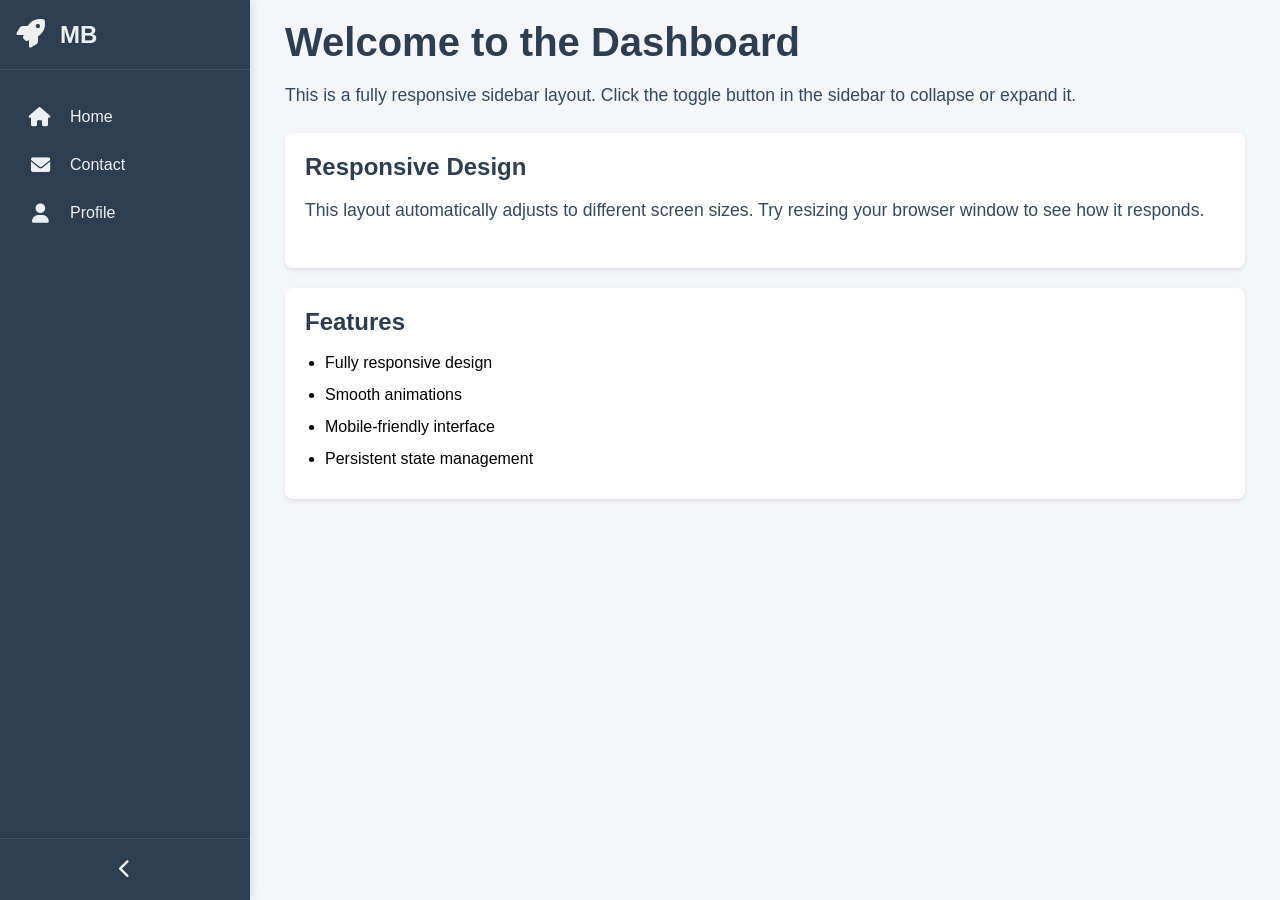
<file: index.html>
<!DOCTYPE html>
<html lang="en">

<head>
  <meta charset="UTF-8">
  <meta name="viewport" content="width=device-width, initial-scale=1.0">
  <title>Collapsible Sidebar</title>
  <link rel="stylesheet" href="https://cdnjs.cloudflare.com/ajax/libs/font-awesome/6.0.0-beta3/css/all.min.css">
  <link rel="stylesheet" href="./css/styles.css">
</head>

<body>
  <div class="container">
    <nav class="sidebar">
      <div class="logo">
        <i class="fas fa-rocket"></i>
        <span class="logo-text">MB</span>
      </div>

      <ul class="nav-links">
        <li>
          <a href="#">
            <i class="fas fa-home"></i>
            <span class="link-text">Home</span>
          </a>
        </li>

        <!-- ✅ Contact Page Link -->
        <li>
          <a href="contact.html">
            <i class="fas fa-envelope"></i>
            <span class="link-text">Contact</span>
          </a>
        </li>

        <li>
          <a href="#">
            <i class="fas fa-user"></i>
            <span class="link-text">Profile</span>
          </a>
        </li>
      </ul>

      <div class="toggle-btn">
        <i class="fas fa-chevron-left"></i>
      </div>
    </nav>

    <main class="main-content">
      <article class="content-wrapper">
        <h1>Welcome to the Dashboard</h1>
        <p>
          This is a fully responsive sidebar layout. Click the toggle button in the sidebar to collapse or expand it.
        </p>

        <section class="card">
          <h2>Responsive Design</h2>
          <p>
            This layout automatically adjusts to different screen sizes. Try resizing your browser window to see how it
            responds.
          </p>
        </section>

        <section class="card">
          <h2>Features</h2>
          <ul class="features-list">
            <li>Fully responsive design</li>
            <li>Smooth animations</li>
            <li>Mobile-friendly interface</li>
            <li>Persistent state management</li>
          </ul>
        </section>
      </article>
    </main>
  </div>

  <script src="./js/script.js"></script>
</body>

</html>
</file>
<file: css/styles.css>
/* Global Styles */
* {
    margin: 0;
    padding: 0;
    box-sizing: border-box;
    font-family: 'Segoe UI', Tahoma, Geneva, Verdana, sans-serif;
}

body {
    background-color: #f5f6fa;
    overflow-x: hidden;
}

/* Container Styles */
.container {
    display: flex;
    min-height: 100vh;
}

/* Sidebar Styles */
.sidebar {
    width: 250px;
    background: #2c3e50;
    color: #ecf0f1;
    height: 100vh;
    position: fixed;
    transition: all 0.3s ease;
    z-index: 1000;
    box-shadow: 2px 0 10px rgba(0, 0, 0, 0.1);
    display: flex;
    flex-direction: column;
}

.sidebar.collapsed {
    width: 70px;
}

/* Logo Styles */
.logo {
    display: flex;
    align-items: center;
    padding: 20px 15px;
    font-size: 1.5rem;
    font-weight: 600;
    border-bottom: 1px solid rgba(255, 255, 255, 0.1);
    height: 70px;
    transition: all 0.3s ease;
}

.logo i {
    font-size: 1.8rem;
    margin-right: 15px;
    min-width: 30px;
    text-align: center;
}

.logo-text {
    white-space: nowrap;
    opacity: 1;
    transition: opacity 0.2s ease;
}

.sidebar.collapsed .logo-text {
    opacity: 0;
    width: 0;
    display: none;
}

/* Navigation Links */
.nav-links {
    padding: 20px 0;
    flex: 1;
    overflow-y: auto;
}

.nav-links li {
    list-style: none;
    margin: 5px 0;
    padding: 0 10px;
}

.nav-links a {
    display: flex;
    align-items: center;
    color: #ecf0f1;
    text-decoration: none;
    padding: 12px 15px;
    border-radius: 5px;
    transition: all 0.3s ease;
}

.nav-links a:hover {
    background: #34495e;
}

.nav-links i {
    font-size: 1.2rem;
    margin-right: 15px;
    min-width: 30px;
    text-align: center;
}

.link-text {
    white-space: nowrap;
    transition: opacity 0.2s ease;
}

.sidebar.collapsed .link-text {
    opacity: 0;
    width: 0;
    display: none;
}

/* Toggle Button */
.toggle-btn {
    padding: 20px;
    text-align: center;
    cursor: pointer;
    border-top: 1px solid rgba(255, 255, 255, 0.1);
    transition: all 0.3s ease;
}

.toggle-btn:hover {
    background: #34495e;
}

.toggle-btn i {
    font-size: 1.2rem;
    transition: transform 0.3s ease;
}

.sidebar.collapsed .toggle-btn i {
    transform: rotate(180deg);
}

/* Cards and Content */
.content-wrapper {
    max-width: 1200px;
    margin: 0 auto;
    padding: 0 15px;
}

.card {
    background: white;
    border-radius: 8px;
    padding: 20px;
    margin-bottom: 20px;
    box-shadow: 0 2px 4px rgba(0,0,0,0.1);
}

.card h2 {
    color: #2c3e50;
    margin-bottom: 15px;
    font-size: 1.5rem;
}

.features-list {
    padding-left: 20px;
}

.features-list li {
    margin-bottom: 8px;
    line-height: 1.5;
}

/* Main Content */
.main-content {
    flex: 1;
    margin-left: 250px;
    padding: 20px;
    transition: all 0.3s ease;
    min-height: 100vh;
    background-color: #f5f6fa;
    word-wrap: break-word;
    overflow-x: hidden;
}

.main-content h1 {
    font-size: clamp(1.5rem, 5vw, 2.5rem);
    margin-bottom: 1rem;
    color: #2c3e50;
}

.main-content p {
    font-size: clamp(1rem, 2vw, 1.1rem);
    line-height: 1.6;
    color: #34495e;
    max-width: 100%;
    margin-bottom: 1.5rem;
}

.sidebar.collapsed + .main-content {
    margin-left: 70px;
}

/* Base Font Size for Responsive Typography */
:root {
    font-size: 16px;
}

/* Responsive base font size */
@media (max-width: 480px) {
    :root {
        font-size: 14px;
    }
}

/* Responsive Design */
@media (max-width: 768px) {
    .content-wrapper {
        padding: 0 10px;
    }
    
    .card {
        padding: 15px;
    }
    .sidebar {
        transform: translateX(-100%);
        width: 250px;
    }
    
    .sidebar.collapsed {
        transform: translateX(0);
        width: 70px;
    }
    
    .main-content {
        margin-left: 0;
        width: 100%;
        padding: 15px;
    }
    
    .sidebar.collapsed + .main-content {
        margin-left: 70px;
    }
    
    .toggle-btn {
        display: flex;
        justify-content: center;
        align-items: center;
        padding: 12px;
    }
    
    /* Ensure text remains readable on small screens */
    .main-content h1 {
        font-size: 1.8rem;
    }
    
    .main-content p {
        font-size: 1rem;
    }
}
</file>
